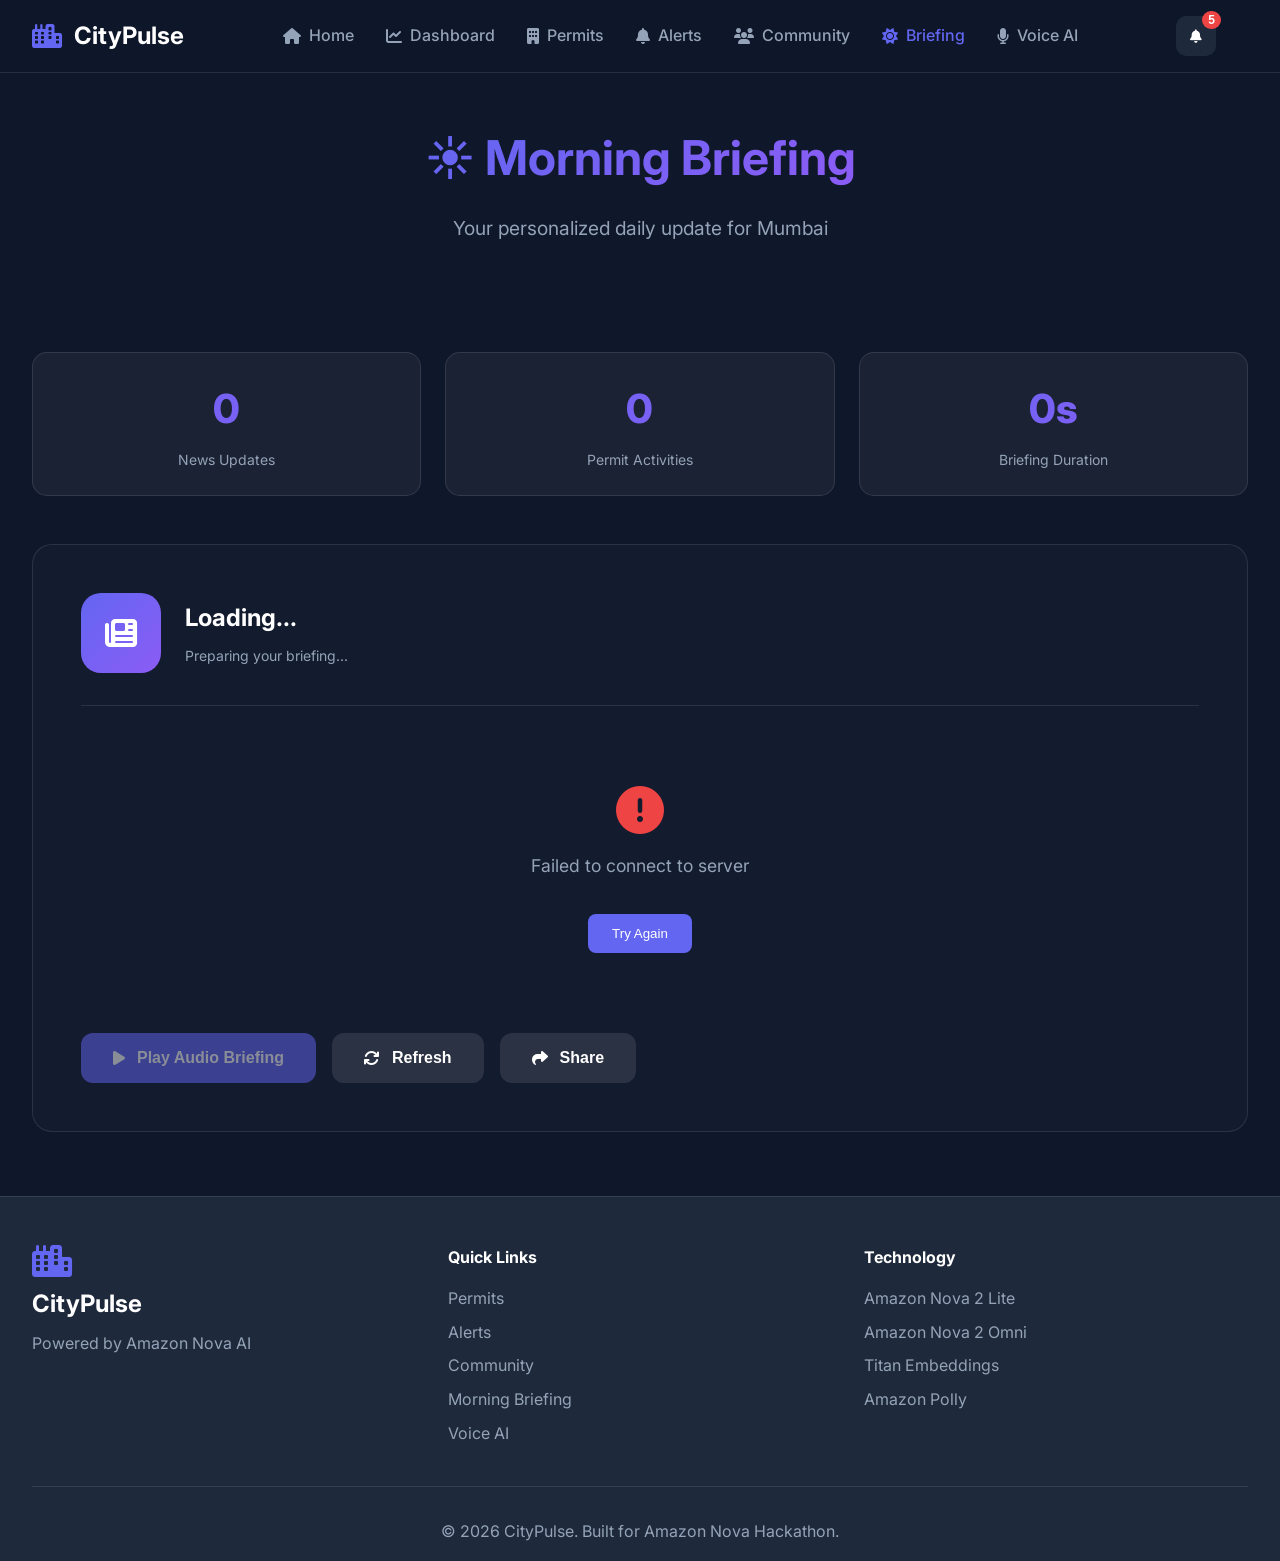
<file: frontend/app/briefing.html>
<!DOCTYPE html>
<html lang="en">
<head>
    <meta charset="UTF-8">
    <meta name="viewport" content="width=device-width, initial-scale=1.0">
    <title>Morning Briefing - CityPulse</title>
    <meta name="google-signin-client_id" content="148405785124-22q7qqbrtcek3eot9urc9nc0jo60g90p.apps.googleusercontent.com">
    <link rel="stylesheet" href="css/main.css">
    <link href="https://fonts.googleapis.com/css2?family=Inter:wght@300;400;500;600;700;800&display=swap" rel="stylesheet">
    <link rel="stylesheet" href="https://cdnjs.cloudflare.com/ajax/libs/font-awesome/6.4.0/css/all.min.css">
    <script>
        // Initialize Google Sign-In button
        window.onload = function() {
            if (typeof google !== 'undefined') {
                google.accounts.id.initialize({
                    client_id: '148405785124-22q7qqbrtcek3eot9urc9nc0jo60g90p.apps.googleusercontent.com',
                    callback: handleCredentialResponse
                });
                google.accounts.id.renderButton(
                    document.getElementById('loginBtn'),
                    { theme: 'filled_blue', size: 'large', text: 'signin_with', shape: 'pill' }
                );
            }
        };
    </script>
    <style>
        .briefing-hero {
            padding: 120px 0 60px;
            text-align: center;
        }

        .briefing-hero h1 {
            font-size: 3rem;
            margin-bottom: 1rem;
        }

        .briefing-hero p {
            color: var(--gray);
            font-size: 1.2rem;
        }

        .briefing-card {
            background: rgba(255, 255, 255, 0.02);
            border: 1px solid rgba(255, 255, 255, 0.1);
            border-radius: 20px;
            padding: 3rem;
            margin: 2rem 0;
        }

        .briefing-header {
            display: flex;
            align-items: center;
            gap: 1.5rem;
            margin-bottom: 2rem;
            padding-bottom: 2rem;
            border-bottom: 1px solid rgba(255, 255, 255, 0.1);
        }

        .briefing-icon {
            width: 80px;
            height: 80px;
            background: var(--gradient-primary);
            border-radius: 20px;
            display: flex;
            align-items: center;
            justify-content: center;
            font-size: 2rem;
        }

        .briefing-meta {
            flex: 1;
        }

        .briefing-title {
            font-size: 1.5rem;
            font-weight: 700;
            margin-bottom: 0.5rem;
        }

        .briefing-subtitle {
            color: var(--gray);
            font-size: 0.875rem;
        }

        .briefing-content {
            line-height: 1.8;
            font-size: 1.1rem;
            margin-bottom: 2rem;
        }

        .briefing-content p {
            margin-bottom: 1rem;
        }

        .briefing-actions {
            display: flex;
            gap: 1rem;
            flex-wrap: wrap;
        }

        .briefing-btn {
            background: var(--primary);
            border: none;
            color: var(--white);
            padding: 1rem 2rem;
            border-radius: 12px;
            cursor: pointer;
            display: flex;
            align-items: center;
            gap: 0.75rem;
            font-size: 1rem;
            font-weight: 600;
            transition: all 0.3s;
        }

        .briefing-btn:hover {
            transform: translateY(-2px);
            box-shadow: 0 10px 20px rgba(99, 102, 241, 0.3);
        }

        .briefing-btn:disabled {
            opacity: 0.5;
            cursor: not-allowed;
        }

        .briefing-btn.secondary {
            background: rgba(255, 255, 255, 0.1);
        }

        .briefing-stats {
            display: grid;
            grid-template-columns: repeat(auto-fit, minmax(200px, 1fr));
            gap: 1.5rem;
            margin: 3rem 0;
        }

        .briefing-stat-card {
            background: rgba(255, 255, 255, 0.05);
            border: 1px solid rgba(255, 255, 255, 0.1);
            border-radius: 15px;
            padding: 1.5rem;
            text-align: center;
        }

        .briefing-stat-number {
            font-size: 2.5rem;
            font-weight: 800;
            margin-bottom: 0.5rem;
            background: var(--gradient-primary);
            -webkit-background-clip: text;
            -webkit-text-fill-color: transparent;
            background-clip: text;
        }

        .briefing-stat-label {
            color: var(--gray);
            font-size: 0.875rem;
        }

        .loading-skeleton {
            background: linear-gradient(90deg, rgba(255,255,255,0.05) 25%, rgba(255,255,255,0.1) 50%, rgba(255,255,255,0.05) 75%);
            background-size: 200% 100%;
            animation: loading 1.5s infinite;
            border-radius: 8px;
            height: 20px;
            margin-bottom: 1rem;
        }

        @keyframes loading {
            0% { background-position: 200% 0; }
            100% { background-position: -200% 0; }
        }
    </style>
</head>
<body>
    <!-- Navigation -->
    <nav class="navbar">
        <div class="nav-container">
            <div class="nav-brand">
                <i class="fas fa-city"></i>
                <span>CityPulse</span>
            </div>
            <div class="nav-links">
                <a href="index.html" class="nav-link">
                    <i class="fas fa-home"></i> Home
                </a>
                <a href="dashboard.html" class="nav-link">
                    <i class="fas fa-chart-line"></i> Dashboard
                </a>
                <a href="permits.html" class="nav-link">
                    <i class="fas fa-building"></i> Permits
                </a>
                <a href="alerts.html" class="nav-link">
                    <i class="fas fa-bell"></i> Alerts
                </a>
                <a href="community.html" class="nav-link">
                    <i class="fas fa-users"></i> Community
                </a>
                <a href="briefing.html" class="nav-link active">
                    <i class="fas fa-sun"></i> Briefing
                </a>
                <a href="voice.html" class="nav-link">
                    <i class="fas fa-microphone"></i> Voice AI
                </a>
            </div>
            <div class="nav-actions">
                <button class="notification-btn" id="notificationBtn">
                    <i class="fas fa-bell"></i>
                    <span class="notification-badge">5</span>
                </button>
                <div id="userProfile" style="display: none; align-items: center; margin-left: 1rem;"></div>
                <div id="loginBtn" style="margin-left: 1rem;"></div>
            </div>
        </div>
    </nav>

    <!-- Hero -->
    <section class="briefing-hero">
        <div class="container">
            <h1><span class="gradient-text">☀️ Morning Briefing</span></h1>
            <p>Your personalized daily update for Mumbai</p>
        </div>
    </section>

    <!-- Briefing Stats -->
    <section>
        <div class="container">
            <div class="briefing-stats">
                <div class="briefing-stat-card">
                    <div class="briefing-stat-number" id="newsCount">0</div>
                    <div class="briefing-stat-label">News Updates</div>
                </div>
                <div class="briefing-stat-card">
                    <div class="briefing-stat-number" id="permitCount">0</div>
                    <div class="briefing-stat-label">Permit Activities</div>
                </div>
                <div class="briefing-stat-card">
                    <div class="briefing-stat-number" id="durationEstimate">0s</div>
                    <div class="briefing-stat-label">Briefing Duration</div>
                </div>
            </div>
        </div>
    </section>

    <!-- Briefing Content -->
    <section>
        <div class="container">
            <div class="briefing-card">
                <div class="briefing-header">
                    <div class="briefing-icon">
                        <i class="fas fa-newspaper"></i>
                    </div>
                    <div class="briefing-meta">
                        <div class="briefing-title" id="briefingTitle">Loading...</div>
                        <div class="briefing-subtitle" id="briefingSubtitle">Preparing your briefing...</div>
                    </div>
                </div>

                <div class="briefing-content" id="briefingContent">
                    <div class="loading-skeleton"></div>
                    <div class="loading-skeleton" style="width: 90%;"></div>
                    <div class="loading-skeleton" style="width: 95%;"></div>
                    <div class="loading-skeleton" style="width: 85%;"></div>
                </div>

                <div class="briefing-actions">
                    <button class="briefing-btn" id="playBriefingBtn" disabled>
                        <i class="fas fa-play"></i> Play Audio Briefing
                    </button>
                    <button class="briefing-btn secondary" id="refreshBriefingBtn">
                        <i class="fas fa-sync"></i> Refresh
                    </button>
                    <button class="briefing-btn secondary" id="shareBriefingBtn">
                        <i class="fas fa-share"></i> Share
                    </button>
                </div>
            </div>
        </div>
    </section>

    <!-- Footer -->
    <footer class="footer">
        <div class="container">
            <div class="footer-content">
                <div class="footer-brand">
                    <i class="fas fa-city"></i>
                    <span>CityPulse</span>
                    <p>Powered by Amazon Nova AI</p>
                </div>
                <div class="footer-links">
                    <h4>Quick Links</h4>
                    <a href="permits.html">Permits</a>
                    <a href="alerts.html">Alerts</a>
                    <a href="community.html">Community</a>
                    <a href="briefing.html">Morning Briefing</a>
                    <a href="voice.html">Voice AI</a>
                </div>
                <div class="footer-tech">
                    <h4>Technology</h4>
                    <p>Amazon Nova 2 Lite</p>
                    <p>Amazon Nova 2 Omni</p>
                    <p>Titan Embeddings</p>
                    <p>Amazon Polly</p>
                </div>
            </div>
            <div class="footer-bottom">
                <p>&copy; 2026 CityPulse. Built for Amazon Nova Hackathon.</p>
            </div>
        </div>
    </footer>

    <!-- Notification Panel -->
    <div class="notification-panel" id="notificationPanel">
        <div class="notification-header">
            <h3>Notifications</h3>
            <button class="close-btn" id="closeNotifications">
                <i class="fas fa-times"></i>
            </button>
        </div>
        <div class="notification-list" id="notificationList">
            <!-- Loaded dynamically -->
        </div>
    </div>

    <!-- Google Sign-In -->
    <script src="https://accounts.google.com/gsi/client" async defer></script>
    <script src="js/config.js"></script>
    <script src="js/api.js"></script>
    <script src="js/auth.js"></script>
    <script src="js/briefing.js"></script>
</body>
</html>
</file>
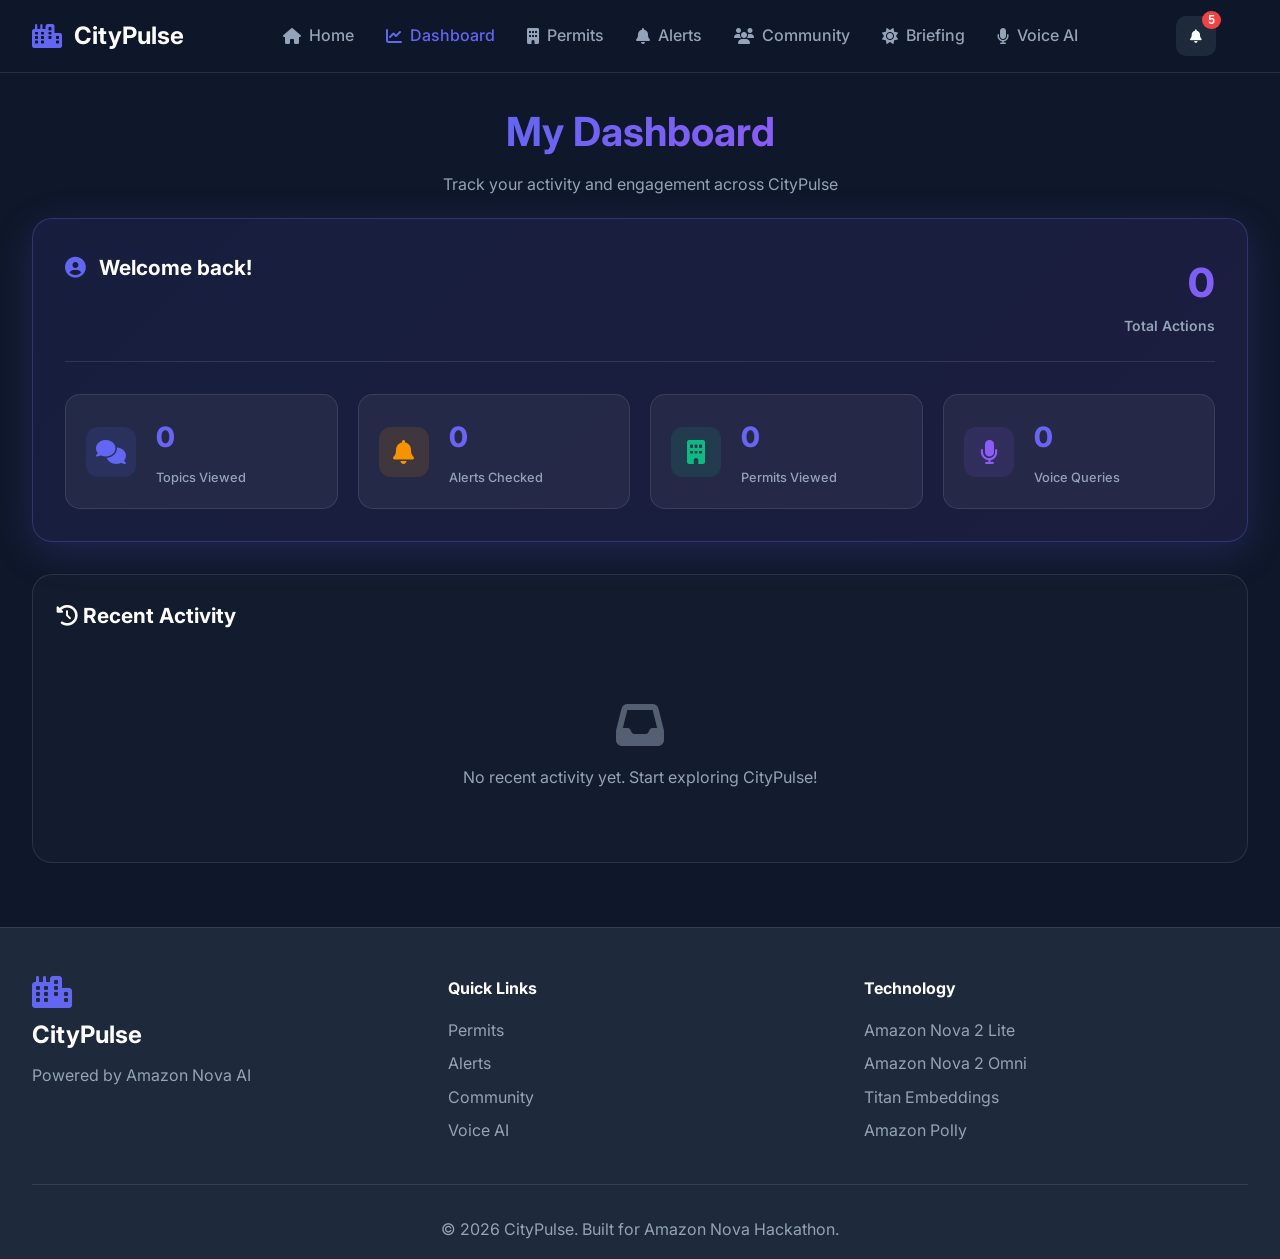
<file: frontend/app/dashboard.html>
<!DOCTYPE html>
<html lang="en">
<head>
    <meta charset="UTF-8">
    <meta name="viewport" content="width=device-width, initial-scale=1.0">
    <title>Dashboard - CityPulse</title>
    <meta name="google-signin-client_id" content="148405785124-22q7qqbrtcek3eot9urc9nc0jo60g90p.apps.googleusercontent.com">
    <link rel="stylesheet" href="css/main.css">
    <link href="https://fonts.googleapis.com/css2?family=Inter:wght@300;400;500;600;700;800&display=swap" rel="stylesheet">
    <link rel="stylesheet" href="https://cdnjs.cloudflare.com/ajax/libs/font-awesome/6.4.0/css/all.min.css">
    <script>
        // Initialize Google Sign-In button
        window.onload = function() {
            if (typeof google !== 'undefined') {
                google.accounts.id.initialize({
                    client_id: '148405785124-22q7qqbrtcek3eot9urc9nc0jo60g90p.apps.googleusercontent.com',
                    callback: handleCredentialResponse
                });
                google.accounts.id.renderButton(
                    document.getElementById('loginBtn'),
                    { theme: 'filled_blue', size: 'large', text: 'signin_with', shape: 'pill' }
                );
            }
        };
    </script>
    <style>
        .dashboard-hero {
            padding: 100px 0 20px;
            text-align: center;
        }

        .dashboard-hero h1 {
            font-size: 2.5rem;
            margin-bottom: 0.5rem;
        }

        .dashboard-hero p {
            color: var(--gray);
            font-size: 1rem;
        }

        .user-dashboard-card {
            background: linear-gradient(135deg, rgba(99, 102, 241, 0.1) 0%, rgba(139, 92, 246, 0.1) 100%);
            border: 1px solid rgba(99, 102, 241, 0.3);
            border-radius: 20px;
            padding: 2rem;
            margin-bottom: 2rem;
            box-shadow: 0 10px 40px rgba(99, 102, 241, 0.2);
        }

        .dashboard-header {
            display: flex;
            justify-content: space-between;
            align-items: flex-start;
            margin-bottom: 2rem;
            padding-bottom: 1.5rem;
            border-bottom: 1px solid rgba(255, 255, 255, 0.1);
        }

        .dashboard-header h3 {
            font-size: 1.3rem;
            font-weight: 700;
            margin: 0 0 0.5rem 0;
        }

        .dashboard-header h3 i {
            color: var(--primary);
            margin-right: 0.5rem;
        }

        .dashboard-stats {
            display: grid;
            grid-template-columns: repeat(auto-fit, minmax(200px, 1fr));
            gap: 1.25rem;
        }

        .dashboard-stat {
            display: flex;
            align-items: center;
            gap: 1.25rem;
            padding: 1.25rem;
            background: rgba(255, 255, 255, 0.05);
            border: 1px solid rgba(255, 255, 255, 0.1);
            border-radius: 15px;
            transition: all 0.3s;
        }

        .dashboard-stat:hover {
            transform: translateY(-3px);
            background: rgba(255, 255, 255, 0.08);
            border-color: var(--primary);
            box-shadow: 0 8px 25px rgba(99, 102, 241, 0.3);
        }

        .stat-icon {
            width: 50px;
            height: 50px;
            border-radius: 12px;
            display: flex;
            align-items: center;
            justify-content: center;
            font-size: 1.5rem;
            flex-shrink: 0;
        }

        .stat-info {
            flex: 1;
        }

        .stat-info .stat-value {
            font-size: 1.75rem;
            font-weight: 800;
            margin-bottom: 0.25rem;
            background: var(--gradient-primary);
            -webkit-background-clip: text;
            -webkit-text-fill-color: transparent;
            background-clip: text;
        }

        .stat-info .stat-label {
            font-size: 0.8rem;
            color: var(--gray);
            font-weight: 500;
        }

        .activity-section {
            background: rgba(255, 255, 255, 0.02);
            border: 1px solid rgba(255, 255, 255, 0.1);
            border-radius: 20px;
            padding: 1.5rem;
            margin-bottom: 2rem;
        }

        .activity-section h2 {
            font-size: 1.3rem;
            margin-bottom: 1.25rem;
        }

        .activity-list {
            display: flex;
            flex-direction: column;
            gap: 0.75rem;
        }

        .activity-item {
            display: flex;
            align-items: center;
            gap: 1rem;
            padding: 0.875rem;
            background: rgba(255, 255, 255, 0.05);
            border-radius: 10px;
            transition: all 0.2s;
        }

        .activity-item:hover {
            background: rgba(255, 255, 255, 0.08);
        }

        .activity-icon {
            width: 36px;
            height: 36px;
            border-radius: 10px;
            display: flex;
            align-items: center;
            justify-content: center;
            font-size: 1rem;
            flex-shrink: 0;
        }

        .activity-details {
            flex: 1;
        }

        .activity-title {
            font-weight: 600;
            margin-bottom: 0.25rem;
            font-size: 0.9rem;
        }

        .activity-time {
            font-size: 0.75rem;
            color: var(--gray);
        }
    </style>
</head>
<body>
    <!-- Navigation -->
    <nav class="navbar">
        <div class="nav-container">
            <div class="nav-brand">
                <i class="fas fa-city"></i>
                <span>CityPulse</span>
            </div>
            <div class="nav-links">
                <a href="index.html" class="nav-link">
                    <i class="fas fa-home"></i> Home
                </a>
                <a href="dashboard.html" class="nav-link active">
                    <i class="fas fa-chart-line"></i> Dashboard
                </a>
                <a href="permits.html" class="nav-link">
                    <i class="fas fa-building"></i> Permits
                </a>
                <a href="alerts.html" class="nav-link">
                    <i class="fas fa-bell"></i> Alerts
                </a>
                <a href="community.html" class="nav-link">
                    <i class="fas fa-users"></i> Community
                </a>
                <a href="briefing.html" class="nav-link">
                    <i class="fas fa-sun"></i> Briefing
                </a>
                <a href="voice.html" class="nav-link">
                    <i class="fas fa-microphone"></i> Voice AI
                </a>
            </div>
            <div class="nav-actions">
                <button class="notification-btn" id="notificationBtn">
                    <i class="fas fa-bell"></i>
                    <span class="notification-badge">5</span>
                </button>
                <div id="userProfile" style="display: none; align-items: center; margin-left: 1rem;"></div>
                <div id="loginBtn" style="margin-left: 1rem;"></div>
            </div>
        </div>
    </nav>

    <!-- Hero -->
    <section class="dashboard-hero">
        <div class="container">
            <h1><span class="gradient-text">My Dashboard</span></h1>
            <p>Track your activity and engagement across CityPulse</p>
        </div>
    </section>

    <!-- User Stats -->
    <section>
        <div class="container">
            <div id="userDashboard">
                <!-- Dashboard content loaded dynamically -->
            </div>
        </div>
    </section>

    <!-- Recent Activity -->
    <section>
        <div class="container">
            <div class="activity-section">
                <h2><i class="fas fa-history"></i> Recent Activity</h2>
                <div class="activity-list" id="activityList">
                    <!-- Loaded dynamically -->
                </div>
            </div>
        </div>
    </section>

    <!-- Footer -->
    <footer class="footer">
        <div class="container">
            <div class="footer-content">
                <div class="footer-brand">
                    <i class="fas fa-city"></i>
                    <span>CityPulse</span>
                    <p>Powered by Amazon Nova AI</p>
                </div>
                <div class="footer-links">
                    <h4>Quick Links</h4>
                    <a href="permits.html">Permits</a>
                    <a href="alerts.html">Alerts</a>
                    <a href="community.html">Community</a>
                    <a href="voice.html">Voice AI</a>
                </div>
                <div class="footer-tech">
                    <h4>Technology</h4>
                    <p>Amazon Nova 2 Lite</p>
                    <p>Amazon Nova 2 Omni</p>
                    <p>Titan Embeddings</p>
                    <p>Amazon Polly</p>
                </div>
            </div>
            <div class="footer-bottom">
                <p>&copy; 2026 CityPulse. Built for Amazon Nova Hackathon.</p>
            </div>
        </div>
    </footer>

    <!-- Notification Panel -->
    <div class="notification-panel" id="notificationPanel">
        <div class="notification-header">
            <h3>Notifications</h3>
            <button class="close-btn" id="closeNotifications">
                <i class="fas fa-times"></i>
            </button>
        </div>
        <div class="notification-list" id="notificationList">
            <!-- Loaded dynamically -->
        </div>
    </div>

    <!-- Google Sign-In -->
    <script src="https://accounts.google.com/gsi/client" async defer></script>
    <script src="js/config.js"></script>
    <script src="js/api.js"></script>
    <script src="js/auth.js"></script>
    <script src="js/activity-tracker.js"></script>
    <script src="js/dashboard.js"></script>
</body>
</html>
</file>
<file: frontend/app/css/main.css>
/* CityPulse - Main Styles */

:root {
    --primary: #6366f1;
    --primary-dark: #4f46e5;
    --secondary: #8b5cf6;
    --success: #10b981;
    --warning: #f59e0b;
    --danger: #ef4444;
    --dark: #0f172a;
    --dark-light: #1e293b;
    --gray: #94a3b8;
    --light: #f1f5f9;
    --white: #ffffff;
    --gradient-primary: linear-gradient(135deg, #6366f1 0%, #8b5cf6 100%);
    --gradient-success: linear-gradient(135deg, #10b981 0%, #059669 100%);
    --gradient-warning: linear-gradient(135deg, #f59e0b 0%, #d97706 100%);
    --gradient-danger: linear-gradient(135deg, #ef4444 0%, #dc2626 100%);
}

* {
    margin: 0;
    padding: 0;
    box-sizing: border-box;
}

body {
    font-family: 'Inter', -apple-system, BlinkMacSystemFont, 'Segoe UI', sans-serif;
    background: var(--dark);
    color: var(--white);
    line-height: 1.6;
    overflow-x: hidden;
}

.container {
    max-width: 1400px;
    margin: 0 auto;
    padding: 0 2rem;
}

/* Navigation */
.navbar {
    position: fixed;
    top: 0;
    left: 0;
    right: 0;
    background: rgba(15, 23, 42, 0.95);
    backdrop-filter: blur(10px);
    border-bottom: 1px solid rgba(255, 255, 255, 0.1);
    z-index: 1000;
    padding: 1rem 0;
}

.nav-container {
    max-width: 1400px;
    margin: 0 auto;
    padding: 0 2rem;
    display: flex;
    align-items: center;
    justify-content: space-between;
}

.nav-brand {
    display: flex;
    align-items: center;
    gap: 0.75rem;
    font-size: 1.5rem;
    font-weight: 700;
    color: var(--white);
}

.nav-brand i {
    color: var(--primary);
}

.nav-links {
    display: flex;
    gap: 2rem;
}

.nav-link {
    color: var(--gray);
    text-decoration: none;
    font-weight: 500;
    transition: color 0.3s;
    display: flex;
    align-items: center;
    gap: 0.5rem;
}

.nav-link:hover,
.nav-link.active {
    color: var(--primary);
}

.nav-actions {
    display: flex;
    gap: 1rem;
}

.notification-btn {
    position: relative;
    background: var(--dark-light);
    border: none;
    width: 40px;
    height: 40px;
    border-radius: 10px;
    color: var(--white);
    cursor: pointer;
    transition: all 0.3s;
}

.notification-btn:hover {
    background: var(--primary);
    transform: translateY(-2px);
}

.notification-badge {
    position: absolute;
    top: -5px;
    right: -5px;
    background: var(--danger);
    color: var(--white);
    font-size: 0.75rem;
    font-weight: 600;
    padding: 2px 6px;
    border-radius: 10px;
}

/* Hero Section */
.hero {
    position: relative;
    min-height: 100vh;
    display: flex;
    align-items: center;
    justify-content: center;
    overflow: hidden;
    padding-top: 80px;
}

.hero-background {
    position: absolute;
    top: 0;
    left: 0;
    right: 0;
    bottom: 0;
    z-index: 0;
}

#heroCanvas {
    width: 100%;
    height: 100%;
}

.hero-content {
    position: relative;
    z-index: 1;
    text-align: center;
    max-width: 900px;
    padding: 2rem;
}

.hero-title {
    font-size: 4rem;
    font-weight: 800;
    line-height: 1.2;
    margin-bottom: 1.5rem;
}

.gradient-text {
    background: var(--gradient-primary);
    -webkit-background-clip: text;
    -webkit-text-fill-color: transparent;
    background-clip: text;
}

.hero-subtitle {
    font-size: 1.5rem;
    color: var(--gray);
    margin-bottom: 3rem;
}

.hero-stats {
    display: grid;
    grid-template-columns: repeat(3, 1fr);
    gap: 2rem;
    margin-top: 3rem;
}

.stat-card {
    background: rgba(255, 255, 255, 0.05);
    backdrop-filter: blur(10px);
    border: 1px solid rgba(255, 255, 255, 0.1);
    border-radius: 20px;
    padding: 2rem;
    transition: all 0.3s;
}

.stat-card:hover {
    transform: translateY(-5px);
    border-color: var(--primary);
}

.stat-number {
    font-size: 3rem;
    font-weight: 800;
    background: var(--gradient-primary);
    -webkit-background-clip: text;
    -webkit-text-fill-color: transparent;
    background-clip: text;
}

.stat-label {
    color: var(--gray);
    font-size: 1rem;
    margin-top: 0.5rem;
}

/* Quick Actions */
.quick-actions {
    padding: 4rem 0;
}

.action-grid {
    display: grid;
    grid-template-columns: repeat(auto-fit, minmax(280px, 1fr));
    gap: 2rem;
}

.action-card {
    background: rgba(255, 255, 255, 0.05);
    backdrop-filter: blur(10px);
    border: 1px solid rgba(255, 255, 255, 0.1);
    border-radius: 20px;
    padding: 2rem;
    text-decoration: none;
    color: var(--white);
    transition: all 0.3s;
    cursor: pointer;
}

.action-card:hover {
    transform: translateY(-10px);
    border-color: var(--primary);
    box-shadow: 0 20px 40px rgba(99, 102, 241, 0.3);
}

.action-icon {
    width: 60px;
    height: 60px;
    background: var(--gradient-primary);
    border-radius: 15px;
    display: flex;
    align-items: center;
    justify-content: center;
    font-size: 1.5rem;
    margin-bottom: 1.5rem;
}

.action-card h3 {
    font-size: 1.5rem;
    margin-bottom: 0.5rem;
}

.action-card p {
    color: var(--gray);
}

/* Recent Alerts */
.recent-alerts {
    padding: 4rem 0;
}

.section-header {
    display: flex;
    justify-content: space-between;
    align-items: center;
    margin-bottom: 2rem;
}

.section-header h2 {
    font-size: 2rem;
    font-weight: 700;
}

.view-all {
    color: var(--primary);
    text-decoration: none;
    font-weight: 600;
    display: flex;
    align-items: center;
    gap: 0.5rem;
    transition: gap 0.3s;
}

.view-all:hover {
    gap: 1rem;
}

.alerts-preview {
    display: grid;
    gap: 1.5rem;
}

.alert-item {
    background: rgba(255, 255, 255, 0.05);
    backdrop-filter: blur(10px);
    border: 1px solid rgba(255, 255, 255, 0.1);
    border-radius: 15px;
    padding: 1.5rem;
    transition: all 0.3s;
    cursor: pointer;
    position: relative;
}

.alert-item::after {
    content: '▼ Click for details';
    position: absolute;
    top: 1rem;
    right: 5rem;
    font-size: 0.75rem;
    color: var(--gray);
    opacity: 0;
    transition: opacity 0.3s;
}

.alert-item:hover::after {
    opacity: 1;
}

.alert-item:hover {
    transform: translateX(10px);
    border-color: var(--primary);
    box-shadow: 0 10px 30px rgba(99, 102, 241, 0.2);
}

.alert-item.priority-high {
    border-left: 4px solid var(--danger);
}

.alert-item.priority-medium {
    border-left: 4px solid var(--warning);
}

.alert-item.priority-low {
    border-left: 4px solid var(--success);
}

.alert-header {
    display: flex;
    justify-content: space-between;
    align-items: start;
    margin-bottom: 1rem;
}

.alert-title {
    font-weight: 600;
    font-size: 1.1rem;
    margin-bottom: 0.5rem;
}

.alert-message {
    color: var(--gray);
    font-size: 0.95rem;
}

.alert-priority {
    background: var(--gradient-primary);
    padding: 0.5rem 1rem;
    border-radius: 10px;
    font-weight: 700;
    font-size: 1.2rem;
}

.alert-footer {
    display: flex;
    justify-content: space-between;
    align-items: center;
    padding-top: 1rem;
    border-top: 1px solid rgba(255, 255, 255, 0.1);
}

.alert-source {
    display: flex;
    align-items: center;
    gap: 0.5rem;
    color: var(--gray);
    font-size: 0.875rem;
}

.alert-time {
    color: var(--gray);
    font-size: 0.875rem;
}

/* Footer */
.footer {
    background: var(--dark-light);
    border-top: 1px solid rgba(255, 255, 255, 0.1);
    padding: 3rem 0 1rem;
    margin-top: 4rem;
}

.footer-content {
    display: grid;
    grid-template-columns: repeat(auto-fit, minmax(250px, 1fr));
    gap: 2rem;
    margin-bottom: 2rem;
}

.footer-brand {
    display: flex;
    flex-direction: column;
    gap: 0.5rem;
}

.footer-brand i {
    font-size: 2rem;
    color: var(--primary);
}

.footer-brand span {
    font-size: 1.5rem;
    font-weight: 700;
}

.footer-brand p {
    color: var(--gray);
}

.footer-links h4,
.footer-tech h4 {
    margin-bottom: 1rem;
    color: var(--white);
}

.footer-links a {
    display: block;
    color: var(--gray);
    text-decoration: none;
    margin-bottom: 0.5rem;
    transition: color 0.3s;
}

.footer-links a:hover {
    color: var(--primary);
}

.footer-tech p {
    color: var(--gray);
    margin-bottom: 0.5rem;
}

.footer-bottom {
    text-align: center;
    padding-top: 2rem;
    border-top: 1px solid rgba(255, 255, 255, 0.1);
    color: var(--gray);
}

/* Notification Panel */
.notification-panel {
    position: fixed;
    top: 0;
    right: -400px;
    width: 400px;
    height: 100vh;
    background: var(--dark-light);
    border-left: 1px solid rgba(255, 255, 255, 0.1);
    z-index: 2000;
    transition: right 0.3s;
    overflow-y: auto;
}

.notification-panel.active {
    right: 0;
}

.notification-header {
    display: flex;
    justify-content: space-between;
    align-items: center;
    padding: 1.5rem;
    border-bottom: 1px solid rgba(255, 255, 255, 0.1);
}

.notification-header h3 {
    font-size: 1.5rem;
}

.close-btn {
    background: none;
    border: none;
    color: var(--white);
    font-size: 1.5rem;
    cursor: pointer;
    transition: color 0.3s;
}

.close-btn:hover {
    color: var(--danger);
}

.notification-list {
    padding: 1rem;
}

.notification-item {
    background: rgba(255, 255, 255, 0.05);
    border-radius: 10px;
    padding: 1rem;
    margin-bottom: 1rem;
    transition: all 0.3s;
}

.notification-item:hover {
    background: rgba(255, 255, 255, 0.1);
}

/* Responsive */
@media (max-width: 768px) {
    .hero-title {
        font-size: 2.5rem;
    }
    
    .hero-subtitle {
        font-size: 1.2rem;
    }
    
    .hero-stats {
        grid-template-columns: 1fr;
    }
    
    .nav-links {
        display: none;
    }
    
    .notification-panel {
        width: 100%;
        right: -100%;
    }
    
    .action-grid {
        grid-template-columns: 1fr;
    }
}


/* Leaflet Map Tooltip Styles */
.leaflet-tooltip.custom-tooltip {
    background: rgba(255, 255, 255, 0.95);
    border: none;
    border-radius: 8px;
    box-shadow: 0 4px 12px rgba(0, 0, 0, 0.15);
    padding: 8px 12px;
    pointer-events: none; /* Allow clicks to pass through to marker */
}

.leaflet-tooltip.custom-tooltip::before {
    border-top-color: rgba(255, 255, 255, 0.95);
}

/* Leaflet Popup Styles */
.leaflet-popup.custom-popup .leaflet-popup-content-wrapper {
    background: white;
    border-radius: 12px;
    box-shadow: 0 8px 24px rgba(0, 0, 0, 0.2);
    padding: 0;
}

.leaflet-popup.custom-popup .leaflet-popup-content {
    margin: 16px;
}

.leaflet-popup.custom-popup .leaflet-popup-tip {
    background: white;
}

/* Custom Marker Styles */
.custom-marker {
    background: transparent !important;
    border: none !important;
}

.custom-marker .marker-circle {
    cursor: pointer !important;
    transition: transform 0.2s ease, box-shadow 0.2s ease;
}

.custom-marker .marker-circle:hover {
    transform: scale(1.15);
    box-shadow: 0 4px 12px rgba(0,0,0,0.4) !important;
}

/* Popup Alert Item Styles */
.popup-alert-item {
    transition: all 0.2s ease !important;
}

.popup-alert-item:hover {
    background: rgba(99, 102, 241, 0.05) !important;
    border-radius: 8px !important;
}
</file>
